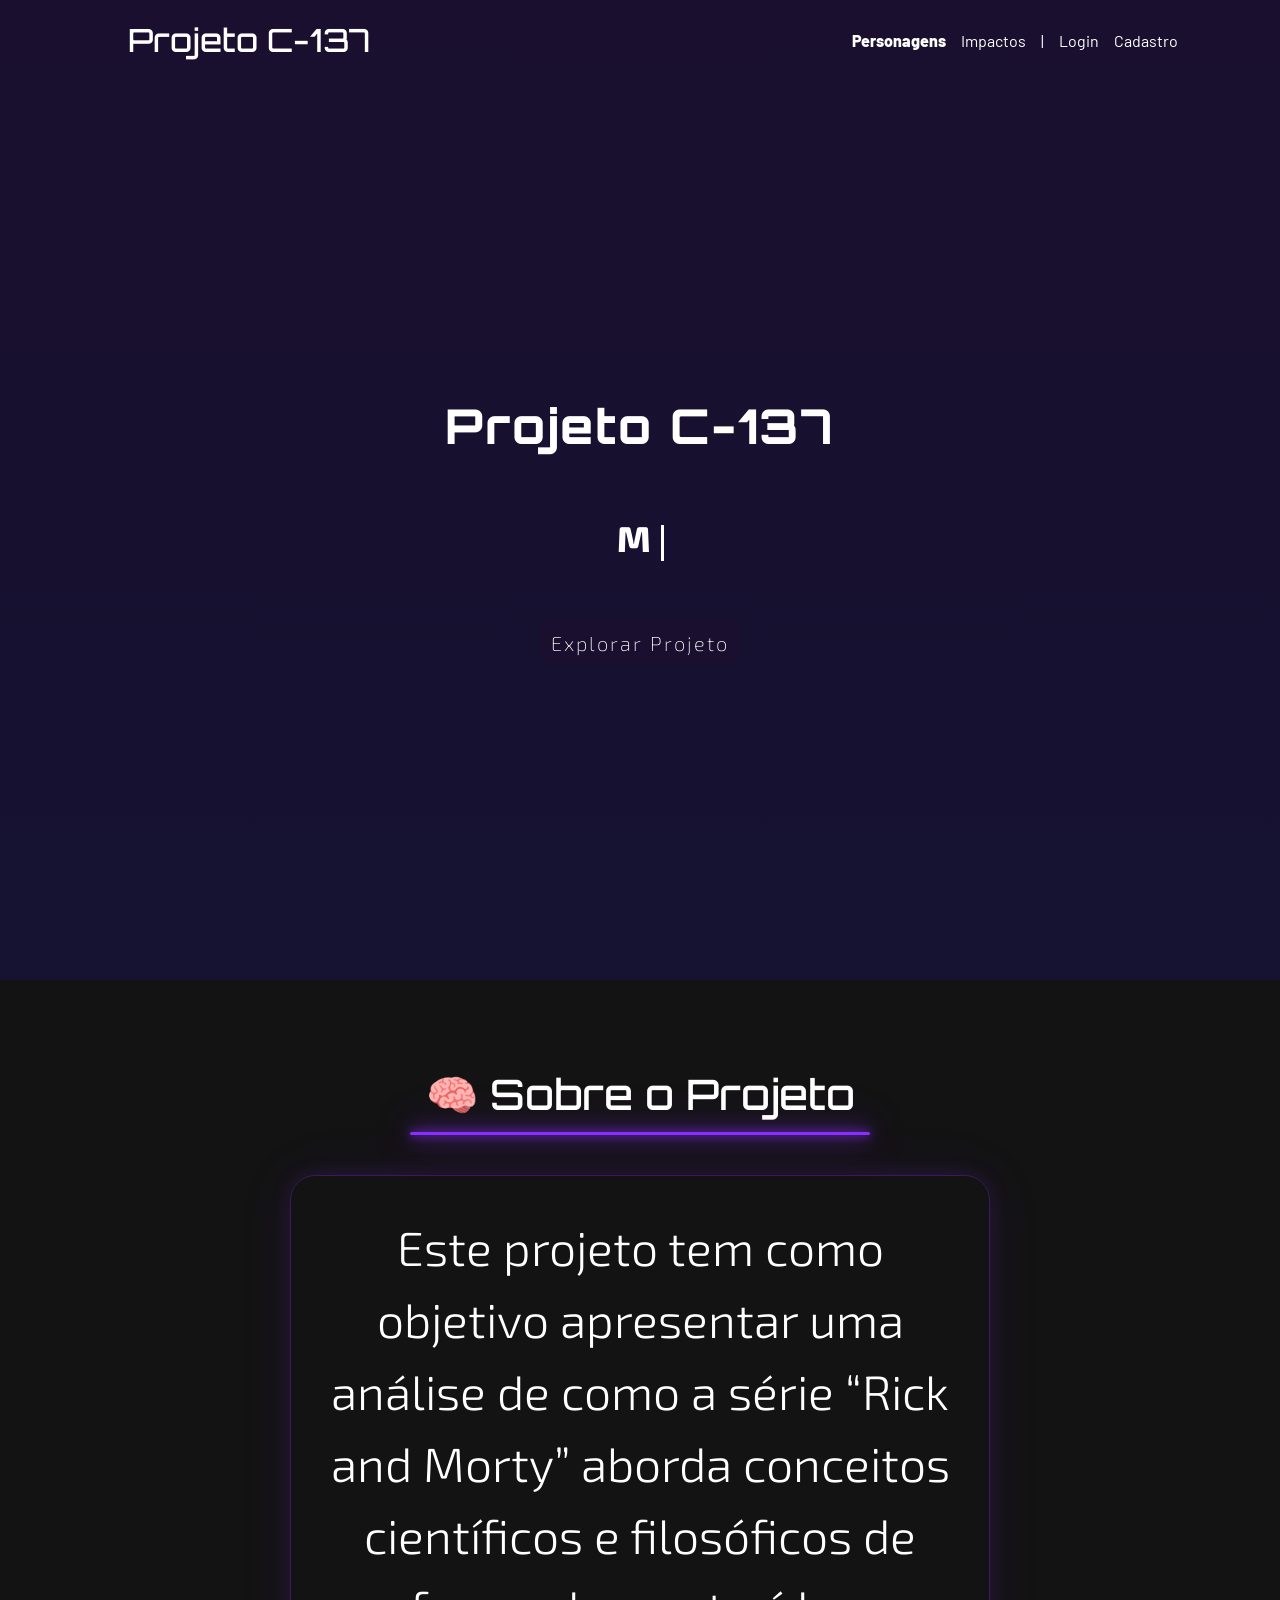
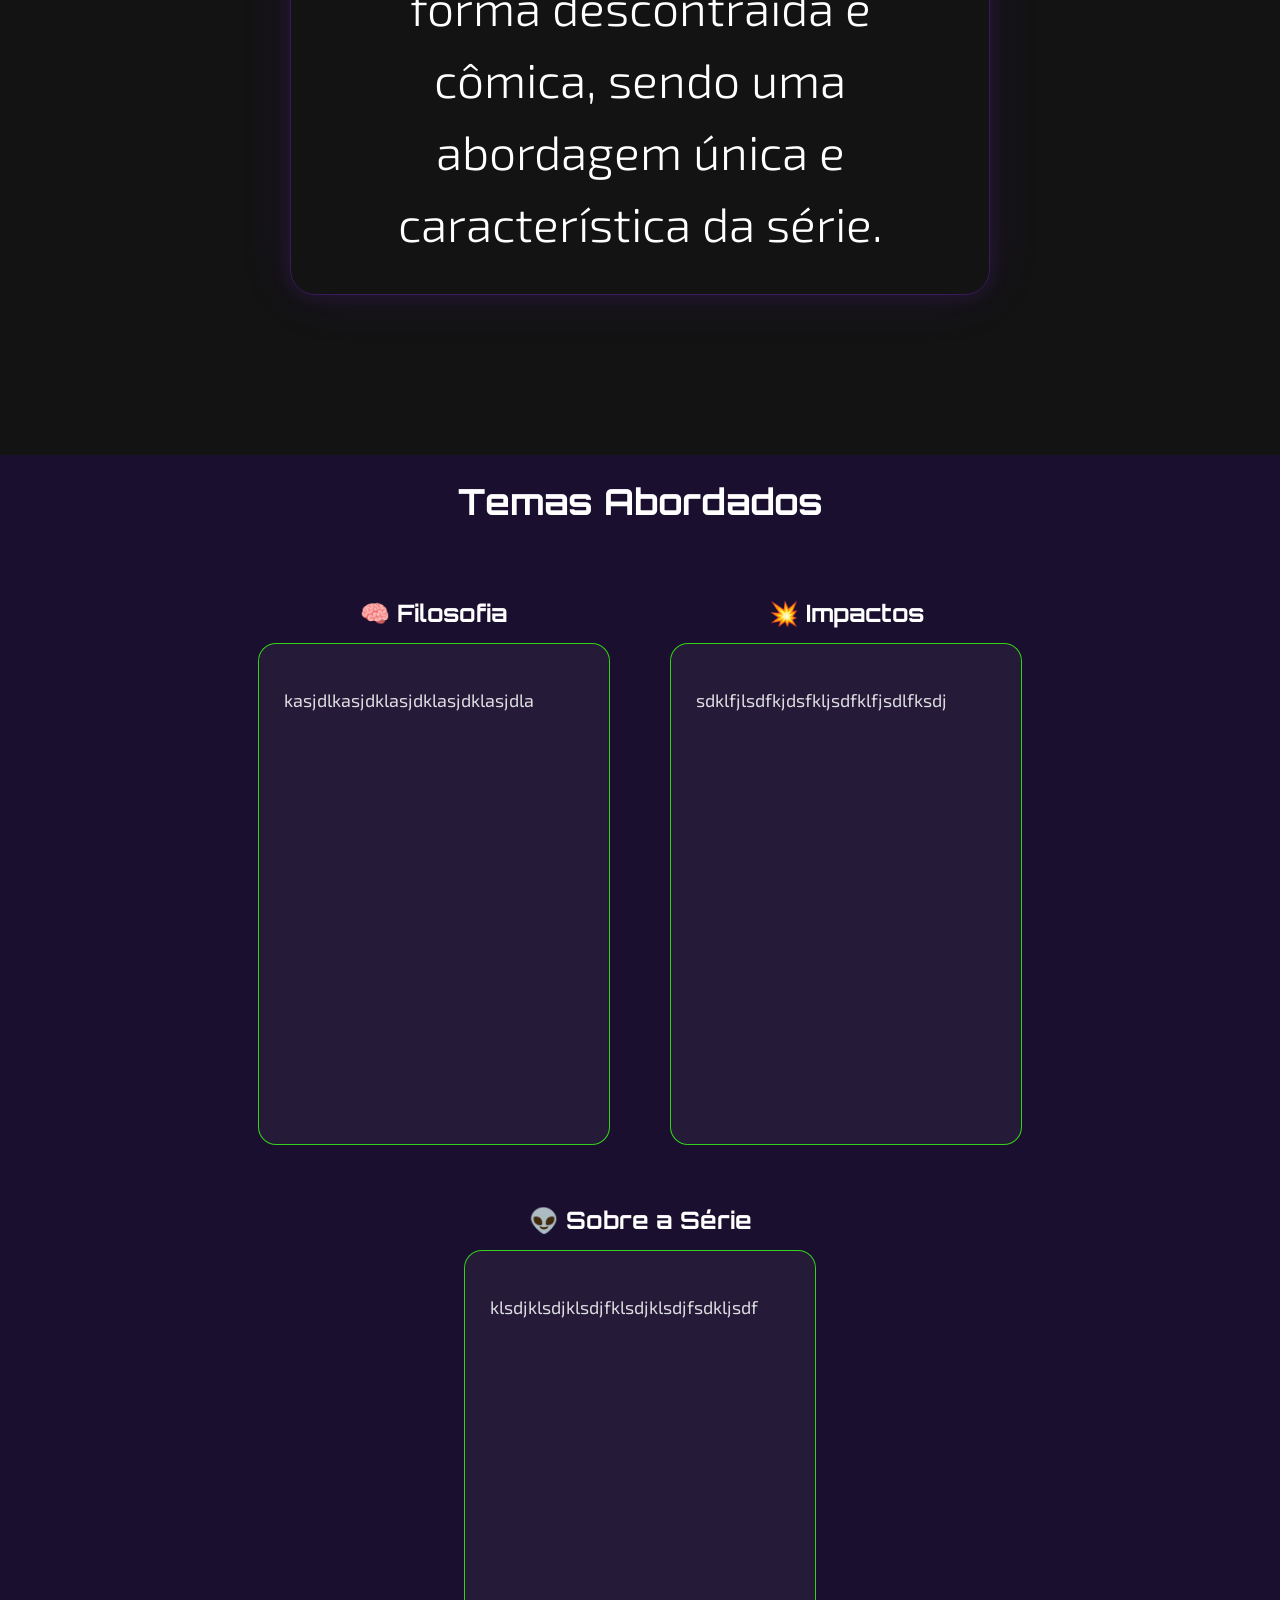
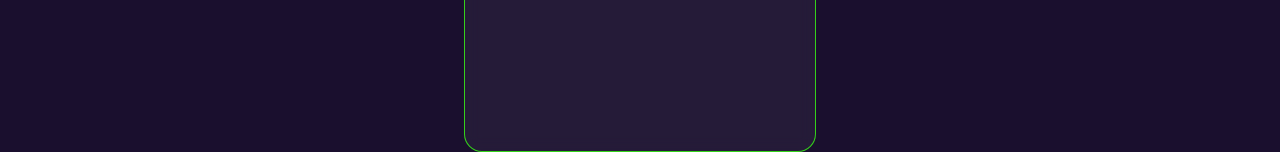
<file: public/index.html>
<!DOCTYPE html>
<html lang="en">

<head>
    <meta charset="UTF-8">
    <meta http-equiv="X-UA-Compatible" content="IE=edge">
    <meta name="viewport" content="width=device-width, initial-scale=1.0">

    <title>Projeto C-137</title>

    <script src="./js/sessao.js"></script>

    <link rel="stylesheet" href="./css/estilo.css">
    <link rel="icon" href="./assets/icon/Icon1.jpeg">
    <link rel="preconnect" href="https://fonts.gstatic.com">
</head>

<body>
    <div class="header">
      <div class="container">
        <h1 class="titulo">Projeto C-137</h1>
        <ul class="navbar">
          <li class="agora">
            <a href="#">Personagens</a>
          </li>
          <li>
            <a href="simulador.html">Impactos</a>
          </li>
          <li>|</li>
          <li>
            <a href="login.html">Login</a>
          </li>
          <li>
            <a href="cadastro.html">Cadastro</a>
          </li>
         
        </ul>
      </div>
    </div>
  
    <div class="banner">

      <video autoplay muted loop class="video-bg">
        <source src="./assets/icon/videoGalaxia.mp4" type="video/mp4">
      </video>

      <div class="container">

        <h1>
          <span id="texto-titulo"></span>
          <span class="cursor" id="cursor-titulo"></span>
        </h1>
        <p>
          <span id="texto-digitado"></span>
          <span class="cursor"></span>
        </p>

        <nav>
          <button class="btn-explorar"><a href="#sobre"> Explorar Projeto </a></button>
        </nav>
      </div>
    </div>
    <div class="social" id="sobre">
      <div class="container">
        <div class="box reveal-scroll">
          <h1>🧠 Sobre o Projeto </h1>
          <div class="card-sobre">
          <p>Este projeto tem como objetivo apresentar uma análise de como
            a série “Rick and Morty”  aborda conceitos científicos e filosóficos 
            de forma descontraída e cômica, sendo uma abordagem única e 
            característica da série.</p>
            </div>
          </div>
      </div>
    </div>
  
    <div class="footer">
      <div class="container">
        
        <h1>Temas Abordados</h1>

      <div class="cards-footer">  
        <div class="tema-card">
          <h3> 🧠 Filosofia </h3>
          <div class="card-explicativo">
            <p>kasjdlkasjdklasjdklasjdklasjdla</p>
          </div>
        </div>
        
        <div class="tema-card">
          <h3> 💥 Impactos </h3>
          <div class="card-explicativo">
            <p>sdklfjlsdfkjdsfkljsdfklfjsdlfksdj</p>
          </div>
        </div>

        <div class="tema-card">
          <h3> 👽 Sobre a Série </h3>
        <div class="card-explicativo">
            <p>klsdjklsdjklsdjfklsdjklsdjfsdkljsdf</p>
        </div>
        </div>
      </div>
      </div>
    </div>

  <script>

  const titulo = 'Projeto C-137';
  const frases = [
    'Muito além de uma animação.',
  ];

  let fraseAtual = 0;
  let charAtual = 0;
  let apagando = false;

  const elTitulo = document.getElementById('texto-titulo');
  const elFrase = document.getElementById('texto-digitado');

  function digitarFrase() {
    const frase = frases[fraseAtual];

    if (!apagando) {
      elFrase.textContent = frase.substring(0, charAtual + 1);
      charAtual++;
      if (charAtual === frase.length) {
        apagando = true;
        setTimeout(digitarFrase, 1800);
        return;
      }
    } else {
      elFrase.textContent = frase.substring(0, charAtual - 1);
      charAtual--;
      if (charAtual === 0) {
        apagando = false;
        fraseAtual = (fraseAtual + 1) % frases.length;
      }
    }

    setTimeout(digitarFrase, apagando ? 50 : 80);
  }

  function digitarTitulo() {
    if (charAtual < titulo.length) {
      elTitulo.textContent += titulo[charAtual];
      charAtual++;
      setTimeout(digitarTitulo, 100);
    } else {
      document.getElementById('cursor-titulo').style.display = 'none';
      charAtual = 0;
      setTimeout(digitarFrase, 400); /* pausa antes de começar a frase */
    }
  }

  digitarTitulo();

</script>
 
  </body>

</html>
</file>
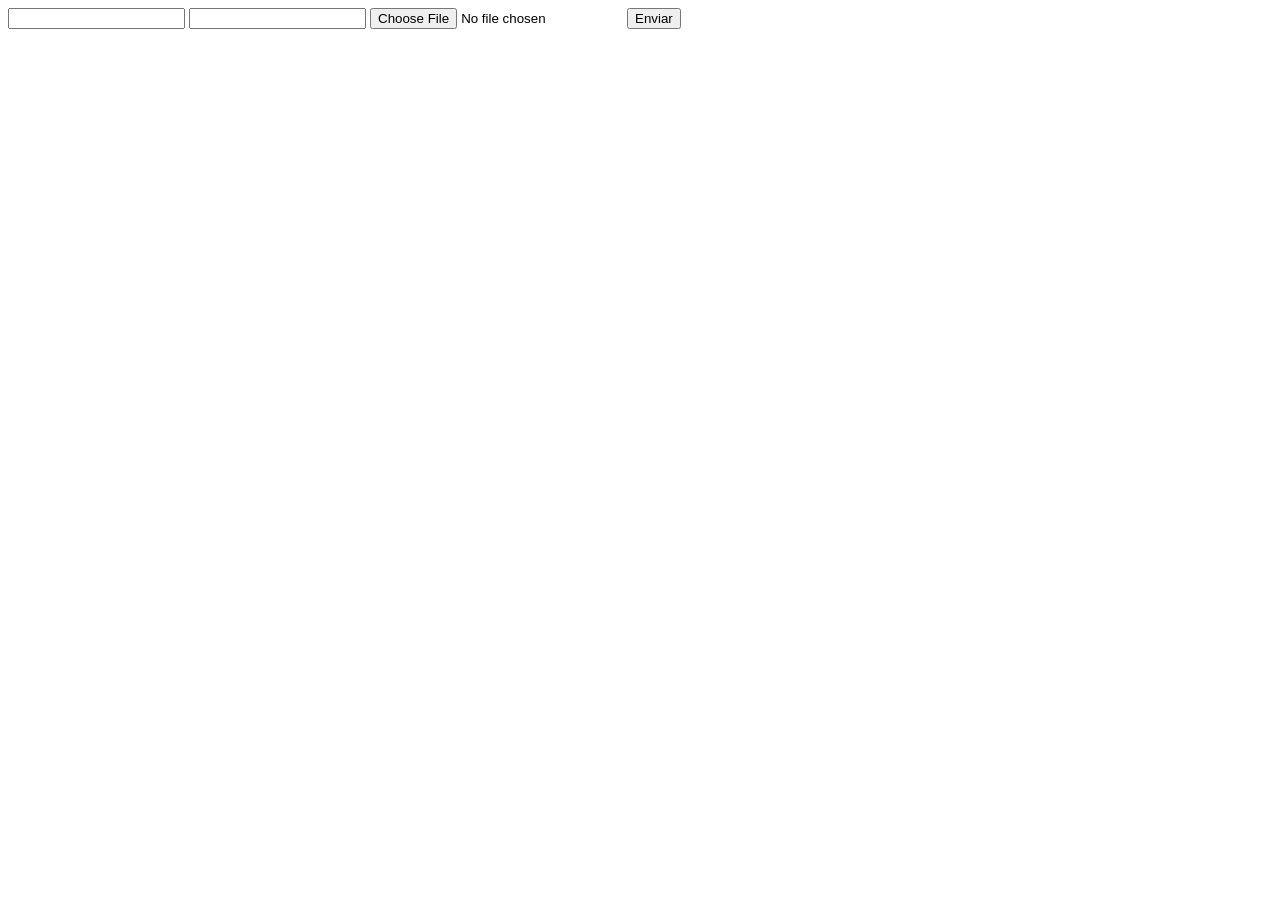
<file: DOCUMENTOS_DE_APOIO/exemplo_de_upload_de_arquivo/public/index.html>
<!DOCTYPE html>
<html lang="en">

<head>
  <meta charset="UTF-8">
  <meta http-equiv="X-UA-Compatible" content="IE=edge">
  <meta name="viewport" content="width=device-width, initial-scale=1.0">
  <title>Upload</title>
</head>

<body>

  <div>
    <input name="nome" id="nome" type="text" />
    <input name="email" id="email" type="url" />
    <input name="foto" id="foto" type="file" />
    <button onclick="enviar()">Enviar</button>
  </div>

  <div id="container"></div>
</body>

</html>

<script>
  function enviar() {
    const formData = new FormData();
    formData.append('foto', foto.files[0])
    formData.append('nome', nome.value)
    formData.append('email', email.value)

    fetch("/usuarios/cadastro", {
      method: "POST",
      body: formData
    })
      .then(res => {
        window.location = "./perfil.html"
      })
      .catch(err => {
        console.log(err);
      })
  }
</script>
</file>
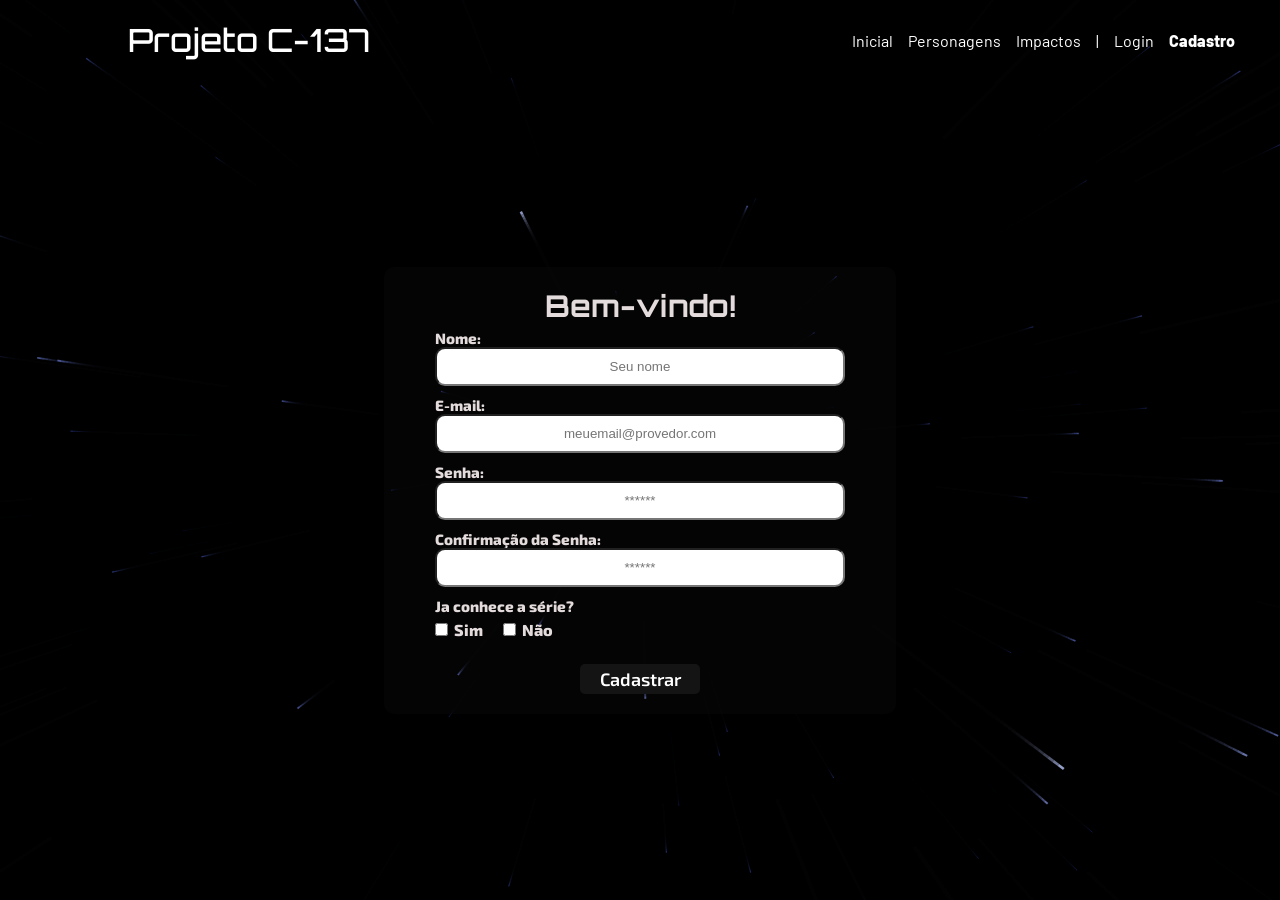
<file: public/cadastro.html>
<!DOCTYPE html>
<html lang="pt-br">

<head>
  <meta charset="UTF-8" />
  <meta http-equiv="X-UA-Compatible" content="IE=edge" />
  <meta name="viewport" content="width=device-width, initial-scale=1.0" />

  <title>Projeto C-137 | Cadastro</title>

  <script src="./js/sessao.js"></script>

  <link rel="stylesheet" href="./css/estilo.css" />
  <link rel="icon" href="./assets/icon/Icon1.jpeg" />
  <link rel="preconnect" href="https://fonts.gstatic.com" />
</head>

<body>
  <canvas id="space-bg"></canvas>
  <!--header inicio-->
  <div class="header">
    <div class="container">
      <h1 class="titulo">Projeto C-137</h1>
      <ul class="navbar">
        <li>
          <a href="index.html">Inicial</a>
        </li>
        <li>
          <a href="simulador.html">Personagens</a>
        </li>
        <li>
          <a href="simulador.html">Impactos</a>
        </li>
        <li>|</li>
        <li>
          <a href="login.html">Login</a>
        </li>
        <li class="agora">
          <a href="#">Cadastro</a>
        </li>
      </ul>
    </div>
  </div>
  <!--header fim-->

  <div class="login">
    <div class="alerta_erro">
      <div class="card_erro" id="cardErro">
        <span id="mensagem_erro"></span>
      </div>
    </div>
    <div class="container">
      <div class="card card-cadastro">
        <h2>Bem-vindo!</h2>
        <div class="formulario">
          <!--
                         Para inserir mais um campo, copie uma das inputs abaixo.
                         Assim que inserir vá para o script abaixo.
                     -->
       
          <div class="campo">
            <span>Nome:</span>
            <input id="nome_input" type="text" placeholder="Seu nome" />
          </div>
          <div class="campo">
            <span>E-mail:</span>
            <input id="email_input" type="text" placeholder="meuemail@provedor.com" />
          </div>
          <div class="campo">
            <span>Senha:</span>
            <input id="senha_input" type="password" placeholder="******" />
          </div>
          <div class="campo">
            <span>Confirmação da Senha:</span>
            <input id="confirmacao_senha_input" type="password" placeholder="******" />
          </div>
          <div class="campo">
            <span>Ja conhece a série?</span>
            <div class="campo-checkbox">
              <label >
                <input type="checkbox" id="checkboxSim"> Sim
              </label>  

              <label>
                <input type="checkbox" id="checkboxNao"> Não
                </label>
            </div>
          </div>
          <button class="botao" onclick="cadastrar()">Cadastrar</button>
        </div>
        <div id="div_aguardar" class="loading-div">
          <img src="./assets/circle-loading.gif" id="loading-gif" />
        </div>

        <div id="div_erros_login"></div>
      </div>
    </div>
  </div>


</body>

</html>
<script>
  const canvas = document.getElementById('space-bg');
const pincel = canvas.getContext('2d');

const QUANTIDADE_ESTRELAS = 800;
const listaEstrelas = [];

function ajustarTamanho() {
  canvas.width  = window.innerWidth;
  canvas.height = window.innerHeight;
}
window.addEventListener('resize', ajustarTamanho);
ajustarTamanho();

function criarEstrela() {
  return {
    x:          (Math.random() - 0.5) * canvas.width  * 2,
    y:          (Math.random() - 0.5) * canvas.height * 2,
    profundidade:         Math.random() * canvas.width,
    profundidadeAnterior: 0
  };
}

for (let i = 0; i < QUANTIDADE_ESTRELAS; i++) {
  const estrela = criarEstrela();
  estrela.profundidadeAnterior = estrela.profundidade;
  listaEstrelas.push(estrela);
}

function animar() {
  pincel.fillStyle = 'rgba(0, 0, 0, 0.25)';
  pincel.fillRect(0, 0, canvas.width, canvas.height);

  const centroX = canvas.width  / 2;
  const centroY = canvas.height / 2;

  for (let i = 0; i < QUANTIDADE_ESTRELAS; i++) {
    const estrela = listaEstrelas[i];

    estrela.profundidadeAnterior = estrela.profundidade;
    estrela.profundidade -= 4;

    if (estrela.profundidade <= 0) {
      Object.assign(estrela, criarEstrela());
      estrela.profundidadeAnterior = estrela.profundidade;
      continue;
    }

    const telaPosAtualX = (estrela.x / estrela.profundidade)         * canvas.width  + centroX;
    const telaPosAtualY = (estrela.y / estrela.profundidade)         * canvas.height + centroY;
    const telaPosAnteriorX = (estrela.x / estrela.profundidadeAnterior) * canvas.width  + centroX;
    const telaPosAnteriorY = (estrela.y / estrela.profundidadeAnterior) * canvas.height + centroY;

    const proximidade = 1 - estrela.profundidade / canvas.width;

    pincel.beginPath();
    pincel.moveTo(telaPosAnteriorX, telaPosAnteriorY);
    pincel.lineTo(telaPosAtualX,    telaPosAtualY);
    pincel.strokeStyle = `rgba(${Math.floor(proximidade * 255)}, ${Math.floor(proximidade * 217 + 40)}, 255, ${proximidade * 0.9 + 0.1})`;
    pincel.lineWidth   = Math.max(0.4, proximidade * 3.5);
    pincel.stroke();
  }

  requestAnimationFrame(animar);
}

animar();
</script>

<script>

  function cadastrar() {
    // aguardar();

    //Recupere o valor da nova input pelo nome do id
    // Agora vá para o método fetch logo abaixo
    var nomeVar = nome_input.value;
    var emailVar = email_input.value;
    var senhaVar = senha_input.value;
    var confirmacaoSenhaVar = confirmacao_senha_input.value;
    var checkSim = document.getElementById('checkboxSim').checked;
    var checkNao = document.getElementById('checkboxNao').checked;
   

  
    // Verificando se há algum campo em branco
    if (
      nomeVar == "" ||
      emailVar == "" ||
      senhaVar == "" ||
      confirmacaoSenhaVar == "" ||
      (!checkSim && !checkNao)
    ) {
      cardErro.style.display = "block";
      mensagem_erro.innerHTML =
        "(Mensagem de erro para todos os campos em branco)";

      finalizarAguardar();
      return false;
    } else {
      setInterval(sumirMensagem, 5000);
    }


    // Enviando o valor da nova input
    fetch("/usuarios/cadastrar", {
      method: "POST",
      headers: {
        "Content-Type": "application/json",
      },
      body: JSON.stringify({
        // crie um atributo que recebe o valor recuperado aqui
        // Agora vá para o arquivo routes/usuario.js
        nomeServer: nomeVar,
        emailServer: emailVar,
        senhaServer: senhaVar,
        conheceSerieServer: checkSim
      }),
    })
      .then(function (resposta) {
        console.log("resposta: ", resposta);

        if (resposta.ok) {
          cardErro.style.display = "block";

          mensagem_erro.innerHTML =
            "Cadastro realizado com sucesso! Redirecionando para tela de Login...";

          setTimeout(() => {
            window.location = "login.html";
          }, "2000");

          limparFormulario();
          finalizarAguardar();
        } else {
          throw "Houve um erro ao tentar realizar o cadastro!";
        }
      })
      .catch(function (resposta) {
        console.log(`#ERRO: ${resposta}`);
        finalizarAguardar();
      });

    return false;
  }

  function sumirMensagem() {
    cardErro.style.display = "none";
  }
</script>

<script>
  var checkSim = document.getElementById('checkboxSim');
  var checkNao = document.getElementById('checkboxNao');

    checkSim.addEventListener('change', function(){
      if(this.checked){
        checkNao.checked = false;
      }
    });

    checkNao.addEventListener('change', function(){
      if(this.checked){
        checkSim.checked = false;
      }
    });
</script>
</file>
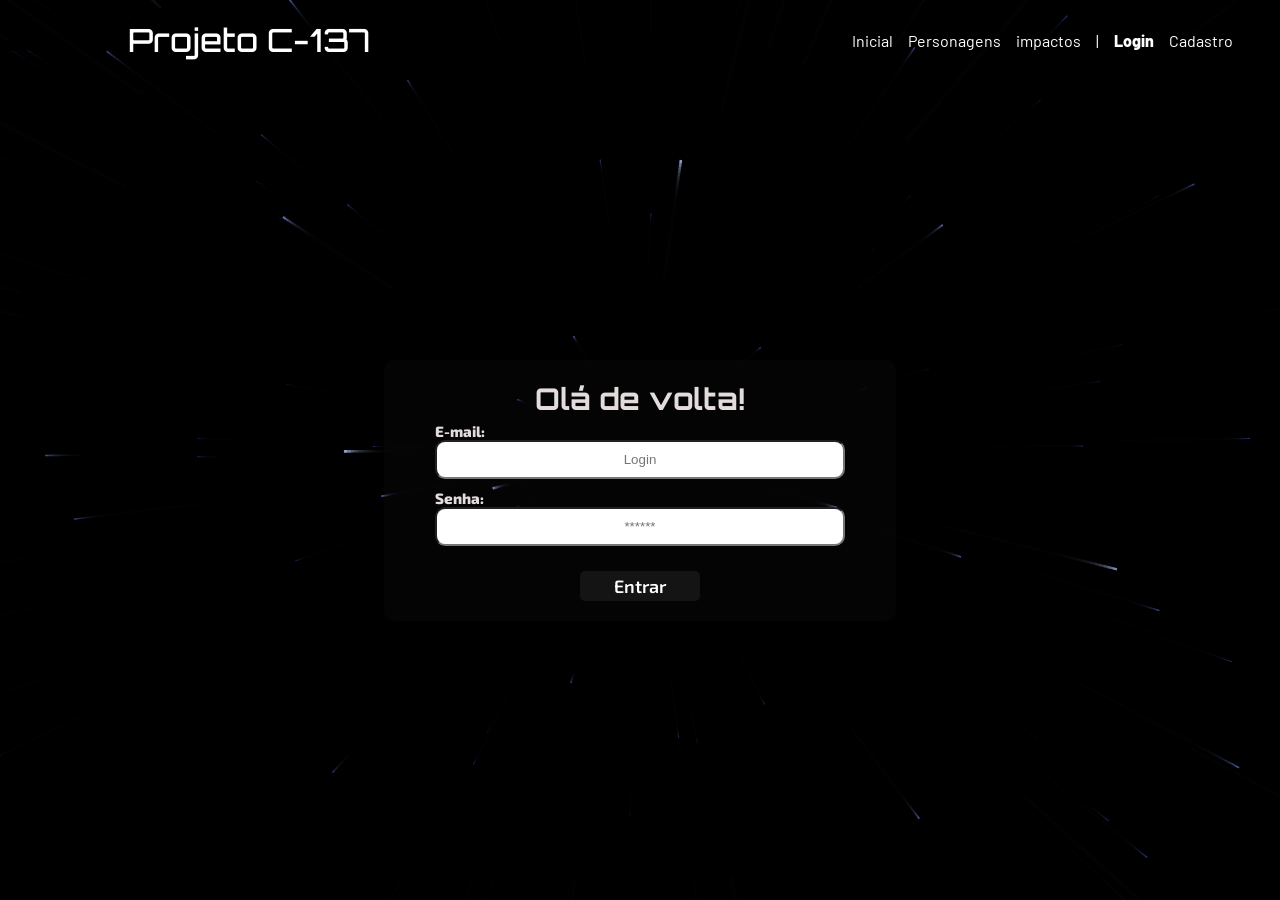
<file: public/login.html>
<!DOCTYPE html>
<html lang="pt-br">

<head>
    <meta charset="UTF-8">
    <meta http-equiv="X-UA-Compatible" content="IE=edge">
    <meta name="viewport" content="width=device-width, initial-scale=1.0">

    <title>Projeto C-137 | Login</title>

    <script src="./js/sessao.js"></script>

    <link rel="stylesheet" href="./css/estilo.css">
    <link rel="icon" href="./assets/icon/Icon1.jpeg">
    <link rel="preconnect" href="https://fonts.gstatic.com">
</head>

<body>
<canvas id="space-bg"></canvas>
    <!--Header-->

    <div class="header">
        <div class="container">
            <h1 class="titulo">Projeto C-137</h1>
            <ul class="navbar">
                <li>
                    <a href="index.html">Inicial</a>
                </li>
                <li>
                    <a href="simulador.html">Personagens</a>
                </li>
                <li>
                    <a href="simulador.html">impactos</a>
                </li>
                <li>|</li>
                <li class="agora">
                    <a href="#">Login</a>
                </li>
                <li>
                    <a href="cadastro.html">Cadastro</a>
                </li>
            </ul>
        </div>
    </div>


    <div class="login">
        <div class="alerta_erro">
            <div class="card_erro" id="cardErro">
                <span id="mensagem_erro"></span>
            </div>
        </div>
        <div class="container">
            <div class="card card-login">
                <h2>Olá de volta!</h2>
                <div class="formulario">
                    <div class="campo">
                        <span>E-mail:</span>
                        <input id="email_input" type="text" placeholder="Login">
                    </div>
                    <div class="campo">
                        <span>Senha:</span>
                        <input id="senha_input" type="password" placeholder="******">
                    </div>
                    <button class="botao" onclick="entrar()">Entrar</button>
                </div>

                <div id="div_aguardar" class="loading-div">
                    <img src="./assets/circle-loading.gif" id="loading-gif">
                </div>

                <div id="div_erros_login"></div>
            </div>
        </div>
    </div>



</body>

</html>
<script>
 const canvas = document.getElementById('space-bg');
const pincel = canvas.getContext('2d');

const QUANTIDADE_ESTRELAS = 800;
const listaEstrelas = [];

function ajustarTamanho() {
  canvas.width  = window.innerWidth;
  canvas.height = window.innerHeight;
}
window.addEventListener('resize', ajustarTamanho);
ajustarTamanho();

function criarEstrela() {
  return {
    x:          (Math.random() - 0.5) * canvas.width  * 2,
    y:          (Math.random() - 0.5) * canvas.height * 2,
    profundidade:         Math.random() * canvas.width,
    profundidadeAnterior: 0
  };
}

for (let i = 0; i < QUANTIDADE_ESTRELAS; i++) {
  const estrela = criarEstrela();
  estrela.profundidadeAnterior = estrela.profundidade;
  listaEstrelas.push(estrela);
}

function animar() {
  pincel.fillStyle = 'rgba(0, 0, 0, 0.25)';
  pincel.fillRect(0, 0, canvas.width, canvas.height);

  const centroX = canvas.width  / 2;
  const centroY = canvas.height / 2;

  for (let i = 0; i < QUANTIDADE_ESTRELAS; i++) {
    const estrela = listaEstrelas[i];

    estrela.profundidadeAnterior = estrela.profundidade;
    estrela.profundidade -= 4;

    if (estrela.profundidade <= 0) {
      Object.assign(estrela, criarEstrela());
      estrela.profundidadeAnterior = estrela.profundidade;
      continue;
    }

    const telaPosAtualX = (estrela.x / estrela.profundidade)         * canvas.width  + centroX;
    const telaPosAtualY = (estrela.y / estrela.profundidade)         * canvas.height + centroY;
    const telaPosAnteriorX = (estrela.x / estrela.profundidadeAnterior) * canvas.width  + centroX;
    const telaPosAnteriorY = (estrela.y / estrela.profundidadeAnterior) * canvas.height + centroY;

    const proximidade = 1 - estrela.profundidade / canvas.width;

    pincel.beginPath();
    pincel.moveTo(telaPosAnteriorX, telaPosAnteriorY);
    pincel.lineTo(telaPosAtualX,    telaPosAtualY);
    pincel.strokeStyle = `rgba(${Math.floor(proximidade * 255)}, ${Math.floor(proximidade * 217 + 40)}, 255, ${proximidade * 0.9 + 0.1})`;
    pincel.lineWidth   = Math.max(0.4, proximidade * 3.5);
    pincel.stroke();
  }

  requestAnimationFrame(animar);
}

animar();
</script>
<script>


    function entrar() {
        aguardar();

        var emailVar = email_input.value;
        var senhaVar = senha_input.value;

        if (emailVar == "" || senhaVar == "") {
            cardErro.style.display = "block"
            mensagem_erro.innerHTML = "(Mensagem de erro para todos os campos em branco)";
            finalizarAguardar();
            return false;
        }
        else {
            setInterval(sumirMensagem, 5000)
        }

        console.log("FORM LOGIN: ", emailVar);
        console.log("FORM SENHA: ", senhaVar);

        fetch("/usuarios/autenticar", {
            method: "POST",
            headers: {
                "Content-Type": "application/json"
            },
            body: JSON.stringify({
                emailServer: emailVar,
                senhaServer: senhaVar
            })
        }).then(function (resposta) {
            console.log("ESTOU NO THEN DO entrar()!")

            if (resposta.ok) {
                console.log(resposta);

                resposta.json().then(json => {
                    console.log(json);
                    console.log(JSON.stringify(json));
                    sessionStorage.EMAIL_USUARIO = json.email;
                    sessionStorage.NOME_USUARIO = json.nome;
                    sessionStorage.ID_USUARIO = json.id;
                    sessionStorage.AQUARIOS = JSON.stringify(json.aquarios)

                    setTimeout(function () {
                        window.location = "./dashboard/cards.html";
                    }, 1000); // apenas para exibir o loading

                });

            } else {

                console.log("Houve um erro ao tentar realizar o login!");

                resposta.text().then(texto => {
                    console.error(texto);
                    finalizarAguardar(texto);
                });
            }

        }).catch(function (erro) {
            console.log(erro);
        })

        return false;
    }

    function sumirMensagem() {
        cardErro.style.display = "none"
    }

</script>
</file>
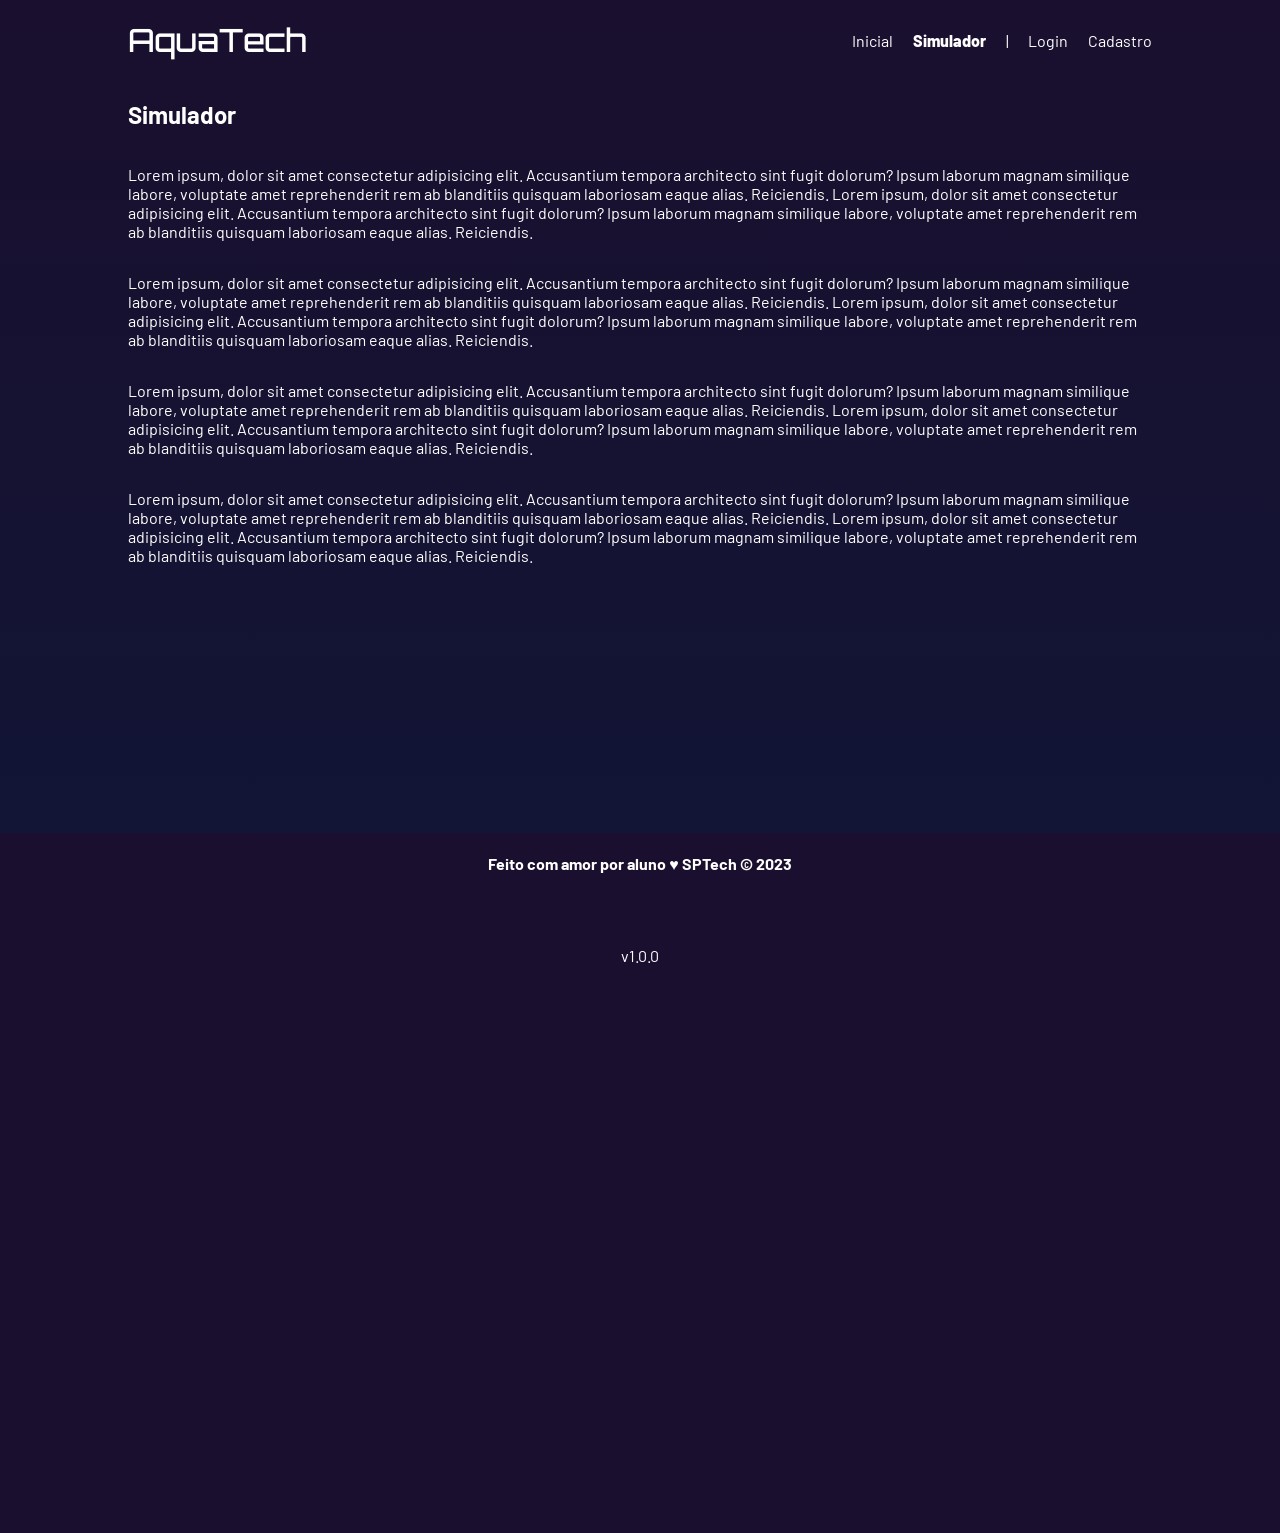
<file: public/simulador.html>
<!DOCTYPE html>
<html lang="pt-br">

<head>
    <meta charset="UTF-8">
    <meta http-equiv="X-UA-Compatible" content="IE=edge">
    <meta name="viewport" content="width=device-width, initial-scale=1.0">

    <title>AquaTech | Simulador</title>

    <script src="./js/sessao.js"></script>

    <link rel="stylesheet" href="./css/estilo.css">
    <link rel="icon" href="./assets/icon/favicon2.ico">
    <link rel="preconnect" href="https://fonts.gstatic.com">
</head>

<body>

    <!--header inicio-->
    <div class="header">
        <div class="container">
            <h1 class="titulo">AquaTech</h1>
            <ul class="navbar">
                <li>
                    <a href="./index.html">Inicial</a>
                </li>
                <li class="agora">Simulador</li>
                <li>|</li>
                <li>
                    <a href="./login.html">Login</a>
                </li>
                <li>
                    <a href="./login.html">Cadastro</a>
                </li>
            </ul>
        </div>
    </div>


    <!-- simulador inicio -->
    <div class="simulador">
        <div class="container">
            <h2>Simulador</h2>
            <p>Lorem ipsum, dolor sit amet consectetur adipisicing elit. Accusantium tempora architecto sint fugit
                dolorum? Ipsum laborum magnam similique labore, voluptate amet reprehenderit rem ab blanditiis quisquam
                laboriosam eaque alias. Reiciendis. Lorem ipsum, dolor sit amet consectetur adipisicing elit.
                Accusantium tempora architecto sint fugit dolorum? Ipsum laborum magnam similique labore, voluptate amet
                reprehenderit rem ab blanditiis quisquam laboriosam eaque alias. Reiciendis.</p>
            <p>Lorem ipsum, dolor sit amet consectetur adipisicing elit. Accusantium tempora architecto sint fugit
                dolorum? Ipsum laborum magnam similique labore, voluptate amet reprehenderit rem ab blanditiis quisquam
                laboriosam eaque alias. Reiciendis. Lorem ipsum, dolor sit amet consectetur adipisicing elit.
                Accusantium tempora architecto sint fugit dolorum? Ipsum laborum magnam similique labore, voluptate amet
                reprehenderit rem ab blanditiis quisquam laboriosam eaque alias. Reiciendis.</p>
            <p>Lorem ipsum, dolor sit amet consectetur adipisicing elit. Accusantium tempora architecto sint fugit
                dolorum? Ipsum laborum magnam similique labore, voluptate amet reprehenderit rem ab blanditiis quisquam
                laboriosam eaque alias. Reiciendis. Lorem ipsum, dolor sit amet consectetur adipisicing elit.
                Accusantium tempora architecto sint fugit dolorum? Ipsum laborum magnam similique labore, voluptate amet
                reprehenderit rem ab blanditiis quisquam laboriosam eaque alias. Reiciendis.</p>
            <p>Lorem ipsum, dolor sit amet consectetur adipisicing elit. Accusantium tempora architecto sint fugit
                dolorum? Ipsum laborum magnam similique labore, voluptate amet reprehenderit rem ab blanditiis quisquam
                laboriosam eaque alias. Reiciendis. Lorem ipsum, dolor sit amet consectetur adipisicing elit.
                Accusantium tempora architecto sint fugit dolorum? Ipsum laborum magnam similique labore, voluptate amet
                reprehenderit rem ab blanditiis quisquam laboriosam eaque alias. Reiciendis.</p>

        </div>
    </div>
    <!-- simulador fim -->

    <!--footer inicio-->
    <div class="footer">
        <div class="container">
            <h4>Feito com amor por aluno &hearts; SPTech &copy; 2023</h4>
            <span class="version">v1.0.0</span>
        </div>
    </div>
    <!--footer fim-->


</body>

</html>
</file>
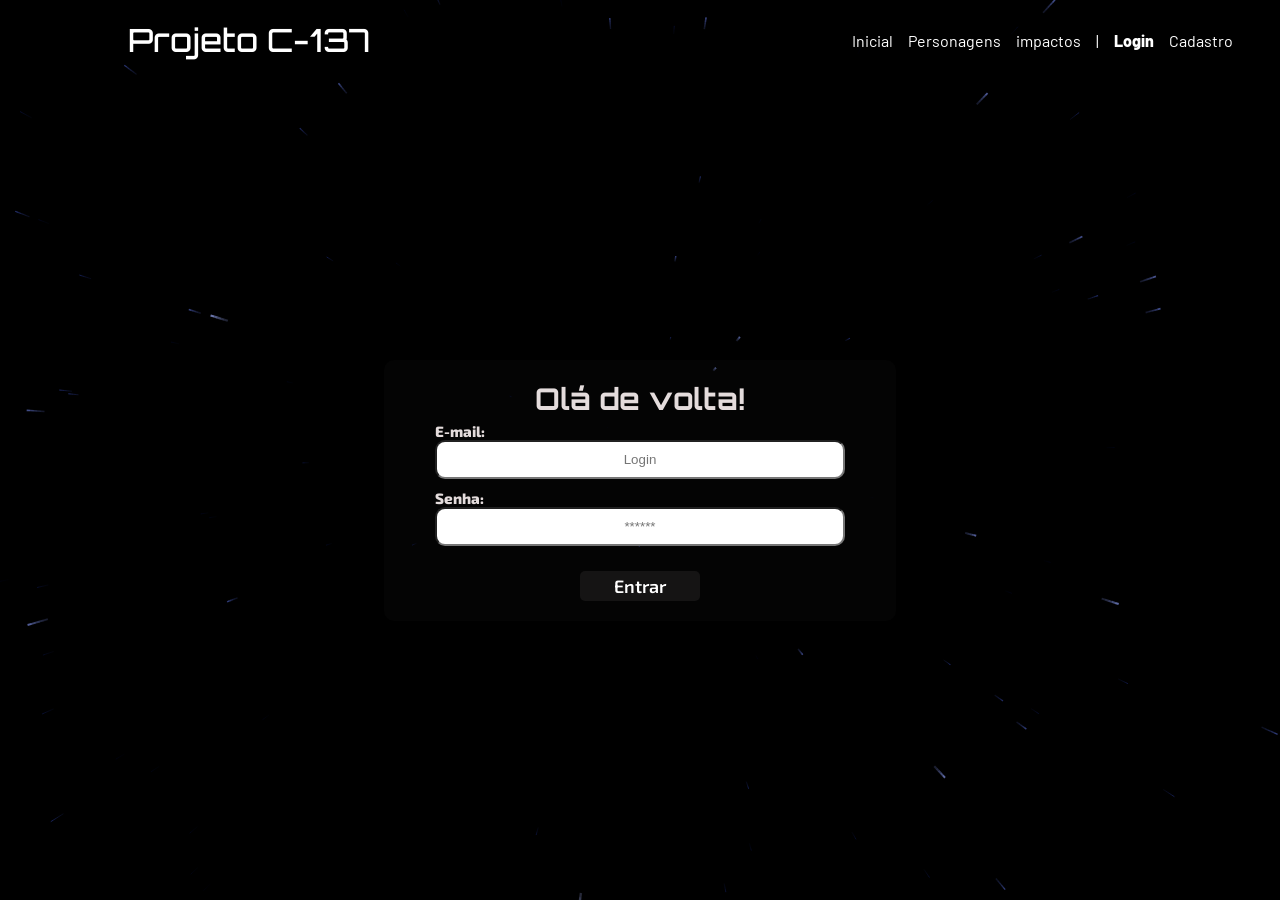
<file: public/dashboard/cards.html>
<!DOCTYPE html>
<html lang="pt-br">

<head>
    <link rel="shortcut icon" href="../assets/icon/favicon2.ico" type="image/x-icon">
    <meta charset="UTF-8">
    <meta http-equiv="X-UA-Compatible" content="IE=edge">
    <meta name="viewport" content="width=device-width, initial-scale=1.0">
    <title>AquaTech | Tempo Real</title>


    <link rel="stylesheet" href="./../css/dashboards.css">
    <link rel="stylesheet" href="./../css/estilo.css" />

    <script src="../js/sessao.js"></script>
    <script src="../js/alerta.js"></script>
    <link rel="preconnect" href="https://fonts.gstatic.com">
    <link
        href="https://fonts.googleapis.com/css2?family=Exo+2:ital,wght@0,100;0,200;0,300;0,400;0,500;0,600;0,700;0,800;0,900;1,100;1,200;1,300;1,400;1,500;1,600;1,700;1,800;1,900&display=swap"
        rel="stylesheet">
</head>

<body onload="validarSessao(), exibirAquarios(),  atualizacaoPeriodica()">

    <div class="janela">

        <div class="header-left dash-header">

            <h1>AquaTech</h1>

            <div class="hello">
                <h3>Olá, <span id="b_usuario">usuário</span>!</h3>
            </div>

            <div class="btn-nav">
                <h3>Aquários</h3>
            </div>

            <div class="btn-nav-white">
                <a href="./dashboard.html">
                    <h3>Gráficos</h3>
                </a>
            </div>

            <div class="btn-nav-white">
                <a href="./mural.html">
                    <h3>Mural de Avisos</h3>
                </a>
            </div>

            <div class="btn-logout" onclick="limparSessao()">
                <h3>Sair</h3>
            </div>

        </div>

        <div class="dash">
            <div id="alerta">
            </div>
            <div class="area-parametros-alerta">
                <p class="titulo-legenda">
                    Legenda - Parâmetros para Alertas
                </p>
                <div class="parametros-alerta">
                    <div class="item-regua perigo-frio">
                        <p>Perigo</p>
                        <p>&lt;=5°C</p>
                    </div>
                    <div class="item-regua alerta-frio">
                        <p>Alerta</p>
                        <p>&lt;=10°C</p>
                    </div>
                    <div class="item-regua ideal">
                        <p>Ideal</p>
                        <p>20°C</p>
                    </div>
                    <div class="item-regua alerta-quente">
                        <p>Alerta</p>
                        <p>&gt;=22°C</p>
                    </div>
                    <div class="item-regua perigo-quente">
                        <p>Perigo</p>
                        <p>&gt;=23°C</p>
                    </div>
                </div>
            </div>

            <div class="cards" id="cardAquarios">

            </div>

        </div>

    </div>

</body>

<script>

    function exibirAquarios() {
        JSON.parse(sessionStorage.AQUARIOS).forEach(item => {
            document.getElementById("cardAquarios").innerHTML += `
                    <div class="card-aquario">
                        <div class="title-aquario">
                            <h1>${item.descricao}</h1>
                        </div>
                        <div class="desc-aquario">
                        <div class="temperatura">
                            <p id="temp_aquario_${item.id}">-°C</p>
                        </div>
                        <div class="cor-alerta" id="card_${item.id}"></div>
                    </div>
                    </div>
                    `
        });
    }

</script>

</html>
</file>
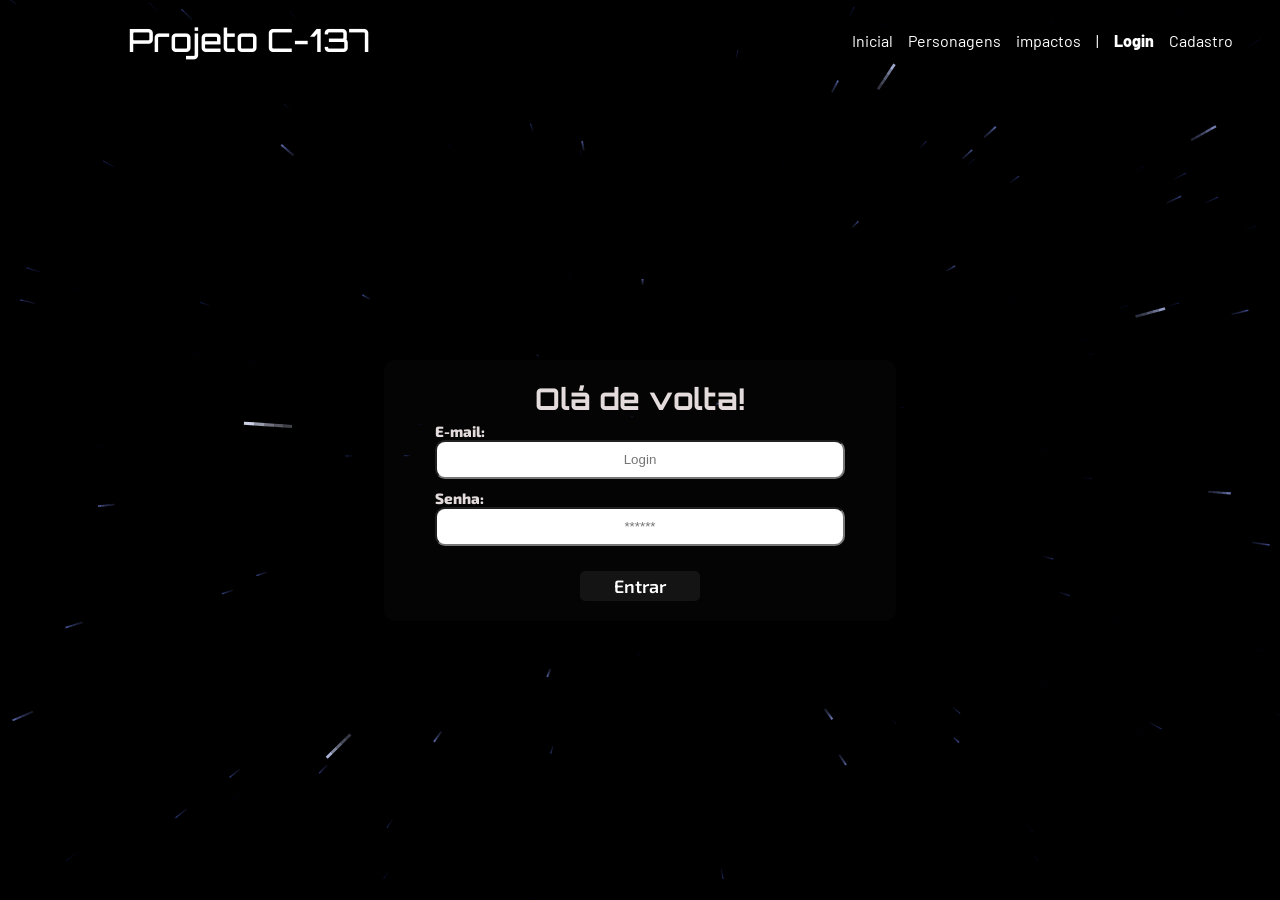
<file: public/dashboard/edicao-aviso.html>
<!DOCTYPE html>
<html lang="pt-br">

<head>
    <link rel="shortcut icon" href="../assets/icon/favicon2.ico" type="image/x-icon">
    <meta charset="UTF-8">
    <meta http-equiv="X-UA-Compatible" content="IE=edge">
    <meta name="viewport" content="width=device-width, initial-scale=1.0">
    <title>AquaTech | Página Inicial</title>

    
    <link rel="stylesheet" href="./../css/dashboards.css">
    <link rel="stylesheet" href="./../css/estilo.css" />
    <script src="../js/sessao.js"></script>

    <link rel="preconnect" href="https://fonts.gstatic.com">
    <link
        href="https://fonts.googleapis.com/css2?family=Exo+2:ital,wght@0,100;0,200;0,300;0,400;0,500;0,600;0,700;0,800;0,900;1,100;1,200;1,300;1,400;1,500;1,600;1,700;1,800;1,900&display=swap"
        rel="stylesheet">
</head>

<body onload="validarSessao(), listarInfosDeUm()" style="background-color: #161618;">
    <!-- <body onload="validarSessao()"> -->

    <div class="janela">


        <div class="header-left">

            <h1>AquaTech</h1>

            <div class="hello">
                <h3>Olá, <span id="b_usuario">usuário</span>!</h3>
            </div>

            <div class="btn-nav-white">
                <a href="cards.html">
                    <h3>Aquários</h3>
                </a>
            </div>

            <div class="btn-nav-white">
                <a href="./dashboard.html">
                    <h3>Gráficos</h3>
                </a>
            </div>

            <div class="btn-nav-white">
                <a href="./mural.html">
                    <h3>Mural de Avisos</h3>
                </a>
            </div>

            <div class="btn-logout" onclick="limparSessao()">
                <h3>Sair</h3>
            </div>

        </div>

        <div class="dash-right">

            <div class="avisos">
                <div class="container">
                    <h1>Editar um aviso</h1>
                    <div class="div-form">
                        <label>
                            ID:
                            <br>
                            <input id="input_id" maxlength="100" type="text" style="color: rgb(196, 196, 196)" disabled>
                        </label>
                        <label>
                            Autor:
                            <br>
                            <input id="input_nome" maxlength="100" type="text" style="color: rgb(196, 196, 196)"
                                disabled>
                        </label>
                        <label>
                            Título:
                            <br>
                            <input id="input_titulo" maxlength="100" type="text" style="color: rgb(196, 196, 196)"
                                disabled>
                        </label>
                        <br>
                        <label>
                            Descrição (máximo de 250 caracteres):
                            <br>
                            <textarea id="textarea_descricao" maxlength="250" rows="5"></textarea>
                        </label>
                        <br>
                        <button onclick="editar()">Editar</button>
                    </div>

                </div>
            </div>
        </div>
    </div>
</body>

</html>

<script>
    function listarInfosDeUm() {
        console.log("Criar função de trazer informações de post escolhido");
    }

    function editar() {
        fetch(`/avisos/editar/${sessionStorage.getItem("ID_POSTAGEM_EDITANDO")}`, {
            method: "PUT",
            headers: {
                "Content-Type": "application/json"
            },
            body: JSON.stringify({
                descricao: textarea_descricao.value
            })
        }).then(function (resposta) {

            if (resposta.ok) {
                window.alert("Post atualizado com sucesso pelo usuario de email: " + sessionStorage.getItem("EMAIL_USUARIO") + "!");
                window.location = "/dashboard/mural.html"
            } else if (resposta.status == 404) {
                window.alert("Deu 404!");
            } else {
                throw ("Houve um erro ao tentar realizar a postagem! Código da resposta: " + resposta.status);
            }
        }).catch(function (resposta) {
            console.log(`#ERRO: ${resposta}`);
        });
    }

</script>
</file>
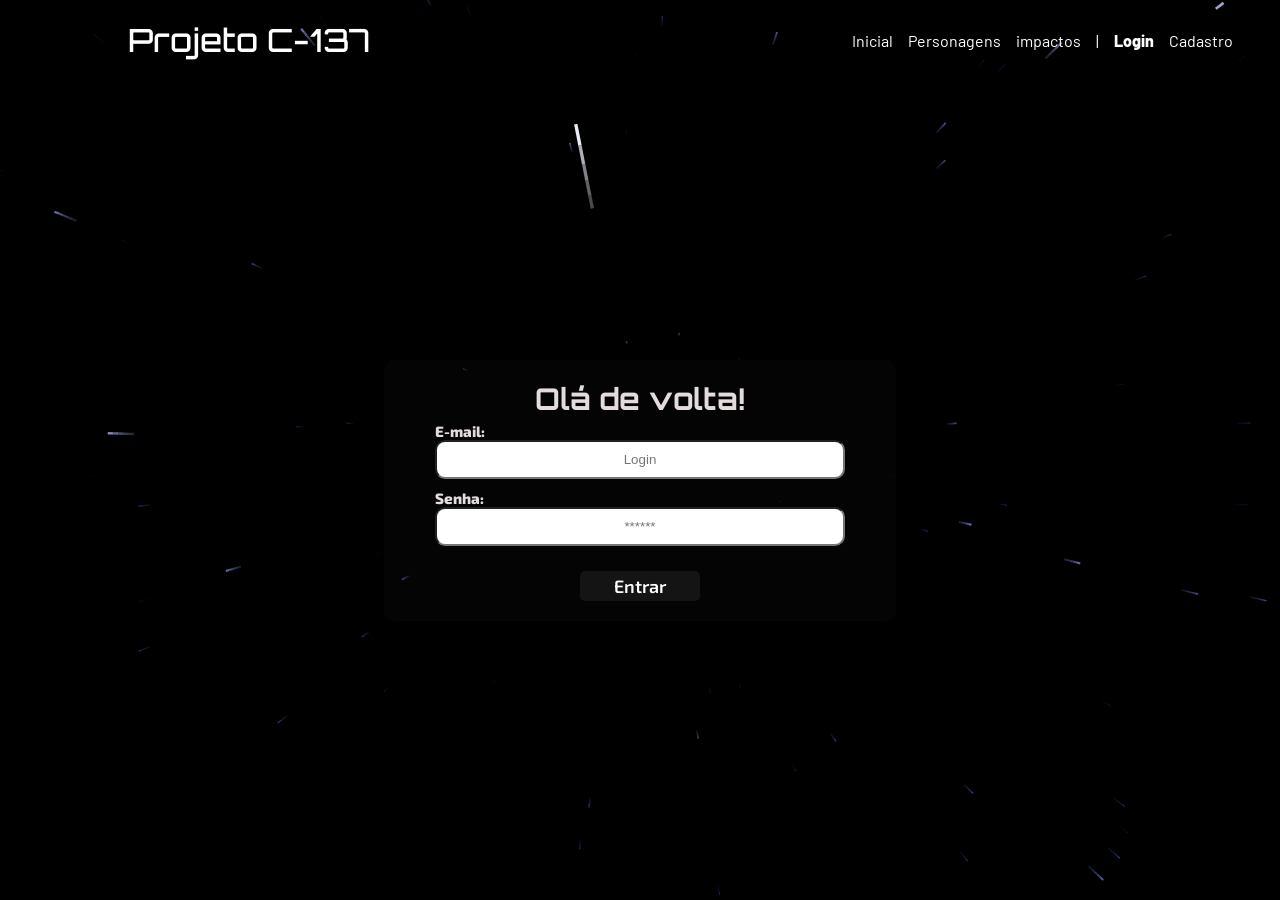
<file: public/dashboard/mural.html>
<!DOCTYPE html>
<html lang="pt-br">

<head>
    <link rel="shortcut icon" href="../assets/icon/favicon2.ico" type="image/x-icon">
    <meta charset="UTF-8">
    <meta http-equiv="X-UA-Compatible" content="IE=edge">
    <meta name="viewport" content="width=device-width, initial-scale=1.0">
    <title>AquaTech | Avisos</title>

    <link rel="stylesheet" href="./../css/dashboards.css">
    <link rel="stylesheet" href="./../css/estilo.css" />
    <script src="../js/sessao.js"></script>
    <script src="./../js/alerta.js"></script>

    <link rel="preconnect" href="https://fonts.gstatic.com">
    <link
        href="https://fonts.googleapis.com/css2?family=Exo+2:ital,wght@0,100;0,200;0,300;0,400;0,500;0,600;0,700;0,800;0,900;1,100;1,200;1,300;1,400;1,500;1,600;1,700;1,800;1,900&display=swap"
        rel="stylesheet">
</head>

<body onload="validarSessao(), atualizarFeed()" style="background-color: #161618;">

    <div class="janela">


        <div class="header-left">

            <h1>AquaTech</h1>

            <div class="hello">
                <h3>Olá, <span id="b_usuario">usuário</span>!</h3>
            </div>

            <div class="btn-nav-white">
                <a href="cards.html">
                    <h3>Aquários</h3>
                </a>
            </div>

            <div class="btn-nav-white">
                <a href="./dashboard.html">
                    <h3>Gráficos</h3>
                </a>
            </div>

            <div class="btn-nav">
                <h3>Mural de Avisos</h3>
            </div>

            <div class="btn-logout" onclick="limparSessao()">
                <h3>Sair</h3>
            </div>

        </div>

        <div class="dash-right">


            <div class="avisos">
                <div id="alerta">
                </div>
                <div class="container">
                    <h1>Publicar um aviso</h1>
                    <div class="div-form">
                        <form id="form_postagem" method="post" onsubmit="return publicar()">
                            <label>
                                Título:
                                <br>
                                <input name="titulo" id="titulo" maxlength="100" type="text">
                            </label>
                            <br>
                            <br>
                            <label>
                                Descrição (máximo de 250 caracteres):
                                <br>
                                <textarea name="descricao" id="textarea_descricao" maxlength="250" rows="5"></textarea>
                            </label>
                            <br>
                            <br>
                            <button>Enviar</button>
                        </form>
                    </div>
                    <h1>Mural de Avisos</h1>
                    <div class="div-results">
                        <div id="feed_container" class="feed-container">
                        </div>
                    </div>
                </div>
            </div>
        </div>
    </div>




</body>

</html>

<script>
    
    b_usuario.innerHTML = sessionStorage.NOME_USUARIO;

    function limparFormulario() {
        document.getElementById("form_postagem").reset();
    }

    function publicar() {
        var idUsuario = sessionStorage.ID_USUARIO;

        var corpo = {
            titulo: form_postagem.titulo.value,
            descricao: form_postagem.descricao.value
        }

        fetch(`/avisos/publicar/${idUsuario}`, {
            method: "post",
            headers: {
                "Content-Type": "application/json"
            },
            body: JSON.stringify(corpo)
        }).then(function (resposta) {

            console.log("resposta: ", resposta);

            if (resposta.ok) {
                window.alert("Post realizado com sucesso pelo usuario de ID: " + idUsuario + "!");
                window.location = "/dashboard/mural.html";
                limparFormulario();
                finalizarAguardar();
            } else if (resposta.status == 404) {
                window.alert("Deu 404!");
            } else {
                throw ("Houve um erro ao tentar realizar a postagem! Código da resposta: " + resposta.status);
            }
        }).catch(function (resposta) {
            console.log(`#ERRO: ${resposta}`);
            finalizarAguardar();
        });

        return false;

    }

    function editar(idAviso) {
        sessionStorage.ID_POSTAGEM_EDITANDO = idAviso;
        console.log("cliquei em editar - " + idAviso);
        window.alert("Você será redirecionado à página de edição do aviso de id número: " + idAviso);
        window.location = "/dashboard/edicao-aviso.html"

    }

    function deletar(idAviso) {
        console.log("Criar função de apagar post escolhido - ID" + idAviso);
        fetch(`/avisos/deletar/${idAviso}`, {
            method: "DELETE",
            headers: {
                "Content-Type": "application/json"
            }
        }).then(function (resposta) {

            if (resposta.ok) {
                window.alert("Post deletado com sucesso pelo usuario de email: " + sessionStorage.getItem("EMAIL_USUARIO") + "!");
                window.location = "/dashboard/mural.html"
            } else if (resposta.status == 404) {
                window.alert("Deu 404!");
            } else {
                throw ("Houve um erro ao tentar realizar a postagem! Código da resposta: " + resposta.status);
            }
        }).catch(function (resposta) {
            console.log(`#ERRO: ${resposta}`);
        });
    }

    function atualizarFeed() {
        fetch("/avisos/listar").then(function (resposta) {
            if (resposta.ok) {
                if (resposta.status == 204) {
                    var feed = document.getElementById("feed_container");
                    var mensagem = document.createElement("span");
                    mensagem.innerHTML = "Nenhum resultado encontrado."
                    feed.appendChild(mensagem);
                    throw "Nenhum resultado encontrado!!";
                }

                resposta.json().then(function (resposta) {
                    console.log("Dados recebidos: ", JSON.stringify(resposta));

                    var feed = document.getElementById("feed_container");
                    feed.innerHTML = "";
                    for (let i = 0; i < resposta.length; i++) {
                        var publicacao = resposta[i];

                        // criando e manipulando elementos do HTML via JavaScript
                        var divPublicacao = document.createElement("div");
                        var spanID = document.createElement("span");
                        var spanTitulo = document.createElement("span");
                        var spanNome = document.createElement("span");
                        var divDescricao = document.createElement("div");
                        var divButtons = document.createElement("div");
                        var btnEditar = document.createElement("button");
                        var btnDeletar = document.createElement("button");


                        spanID.innerHTML = "ID: <b>" + publicacao.idAviso + "</b>";
                        spanTitulo.innerHTML = "Título: <b>" + publicacao.titulo + "</b>";
                        spanNome.innerHTML = "Autor: <b>" + publicacao.nome + "</b>";
                        divDescricao.innerHTML = "Descrição: <b>" + publicacao.descricao + "</b>";
                        btnEditar.innerHTML = "Editar";
                        btnDeletar.innerHTML = "Deletar";

                        divPublicacao.className = "publicacao";
                        spanTitulo.id = "inputNumero" + publicacao.idAviso;
                        spanNome.className = "publicacao-nome";
                        spanTitulo.className = "publicacao-titulo";
                        divDescricao.className = "publicacao-descricao";

                        divButtons.className = "div-buttons"

                        btnEditar.className = "publicacao-btn-editar"
                        btnEditar.id = "btnEditar" + publicacao.idAviso;
                        btnEditar.setAttribute("onclick", `editar(${publicacao.idAviso})`);

                        btnDeletar.className = "publicacao-btn-editar"
                        btnDeletar.id = "btnDeletar" + publicacao.idAviso;
                        btnDeletar.setAttribute("onclick", `deletar(${publicacao.idAviso})`);

                        divPublicacao.appendChild(spanID);
                        divPublicacao.appendChild(spanNome);
                        divPublicacao.appendChild(spanTitulo);
                        divPublicacao.appendChild(divDescricao);
                        divPublicacao.appendChild(divButtons);
                        divButtons.appendChild(btnEditar);
                        divButtons.appendChild(btnDeletar);
                        feed.appendChild(divPublicacao);
                    }

                    finalizarAguardar();
                });
            } else {
                throw ('Houve um erro na API!');
            }
        }).catch(function (resposta) {
            console.error(resposta);
            finalizarAguardar();
        });
    }

</script>
</file>
<file: public/css/estilo.css>
@import url('https://fonts.googleapis.com/css2?family=Barlow:ital,wght@0,100;0,200;0,300;0,400;0,500;0,600;0,700;0,800;0,900;1,100;1,200;1,300;1,400;1,500;1,600;1,700;1,800;1,900&display=swap');
@import url('https://fonts.googleapis.com/css2?family=Orbitron:wght@400..900&display=swap');
@import url('https://fonts.googleapis.com/css2?family=Exo+2:ital,wght@0,100..900;1,100..900&family=Orbitron:wght@400..900&display=swap');

html{
  scroll-behavior: smooth;
}

body {
  margin: 0;
  padding: 0;
  font-family: 'Barlow', 'Segoe UI', 'Segoe UI', Tahoma, Geneva, Verdana, sans-serif;
  background-image:linear-gradient(#1A0F2E,#0B1A3C) ;
}

:root {
  --tamanho-header: 80px;
  --tamanho-banner: calc(100vh - var(--tamanho-header) - var(--tamanho-footer) - 2px);
  --tamanho-simulador: calc(100vh - var(--tamanho-header) - var(--tamanho-footer) - 2px);
  --tamanho-login: calc(100vh - var(--tamanho-header));
  --tamanho-footer: 65px;
}

.container {
  display: flex;
  width: 80%;
  margin: auto;
}

.header {
  height: var(--tamanho-header);
}

.header .container {
  justify-content: space-between;
  align-items: center;
  height: 100%;
}

.header a {
  text-decoration: none;
  color: white;
}

.header a:hover{
  transition: 0.5s ease;
  color: #602dbf;
}

.agora {
  font-weight: 800;
}

.navbar {
  width: 300px;
  display: flex;
  align-items: center;
  justify-content: space-between;
  list-style: none;
  color: white;
  gap: 15px;
}

.titulo {
  color: white;
  width: fit-content;
  font-weight: 500;
  font-family: 'Orbitron';
}

.header h1 {
  margin: 0;
}

/* BANNER */

.banner {
  height: 100vh;
  color: white;
  background-size: cover;
  position: relative;
}

.banner h1{
  position: relative;
  z-index: 1;
  font-size: 48px;
  margin: 0;
  color: white;
  letter-spacing: 2px;
  font-family: 'Orbitron', sans-serif;
  font-weight: 100;
}

.cursor {
  display: inline-block;
  width: 3px;
  background-color: white;
  animation: piscar 0.7s infinite;
  margin-left: 2px;
  vertical-align: middle;
  height: 36px;
}

.btn-explorar{
  position: relative;
  font-size: 20px;
  color: white;
  letter-spacing: 2px;
  font-family: 'Exo 2', sans-serif;
  font-weight: 200;
  background-color: #1A0F2E;
  border-radius: 5px;
  padding: 10px;
  border:black;
}

.btn-explorar:hover{
  background-color: #3d1d78;
  color: white;
  transition: 1s ease;
}

.btn-explorar a{
  color: white;
  text-decoration: none;
}



@keyframes piscar {
  0%, 100% { opacity: 1; }
  50% { opacity: 0; }
}

.banner .container {
  justify-content: center;
  align-items: center;
  height: 100%;
  flex-direction: column;
  gap: 60px;
  padding-top: 0;
}

.video-bg{
  position: absolute;
  top: 0;
  left: 0;
  width: 100%;
  height: 100%;
  object-fit: cover;
  z-index: 0;
  
}

.banner .container p {
  width: 50%;
  margin: 0;
  padding: 0;
  font-size: 36px;
  position: relative;
  z-index: 1;
  text-align: center;
  font-family: 'Exo 2';
  font-weight: 200;
}

.banner .container span {
  font-weight: 800;
}

/* MISSÃO VISÃO VALORES */

.social {
  background-color: #131313;
  display: flex;
  min-height: 700px;
  padding: 60px 0;
}


.social .container{
  display: flex;
  justify-content: center;
  align-items: flex-start;
  width: 100%;
  padding-bottom: 100px;
}


#sobre h1{
  display: flex;
  justify-content: center;
  font-size: 42px;
  font-weight: 500;
  margin-bottom: 40px;
  position: relative;
  display: inline-block;
  color: white;
  font-family: 'Orbitron';
}

#sobre h1::after{
  content: "";
  display: block;
  width: 460px;
  height: 3px;
  margin-top: 12px;
  border-radius: 10px;
  background: #8a2eff;
  box-shadow: 0 0 10px #8a2eff, 0 0 20px #8a2eff, 0 0 40px #8a2eff;
} 

.card-sobre{
  width: 70%;
  padding: 35px;
  border-radius: 25px;
  border: 1px solid rgba(138, 46, 255, 0.3);
  box-shadow: 0 0 20px rgba(138, 46, 255, 0.15), 0 0 60px rgba(138, 46, 255, 0.08);
  transition: 0.4s;
}

.card-sobre:hover{
  transform: translateY(-5px);
  box-shadow: 0 0 30px rgba(138, 46, 255, 0.3), 0 0 80px rgba(138, 46, 255, 0.12);
}

.card-sobre p{
  color: white;
  font-size: 48px;
  font-family: 'Exo 2';
  font-weight: 300;
  line-height: 1.5;
  margin: 0;
  text-align: center;
}

@keyframes reveal{
  from{
    opacity: 0; 
    transform: translateY(120px) scale(0.5);
  }
  to {
    opacity: 1; 
    transform: translateY(0) scale(1.1);
  }
}

.reveal-scroll{
  animation: reveal 1.5s cubic-bezier(0.16, 1, 0.3, 1) both;
  animation-timeline: view();
  animation-range: entry 0% entry 60%; 
}



.box {
  display: flex;
  flex-direction: column;
  align-items: center;
  width: 70%;
  text-align: center;
}



/* FOOTER */

.footer {
  background-color: #1A0F2E;
  min-height: 700px;
  color: #fff;
}

.footer h1{
  font-size: 36px;
  font-family: "Orbitron";
}

.footer .container {
  display: flex;
  flex-direction: column;
  align-items: center;
  gap: 50px;
}

.cards-footer{
  display: flex;
  justify-content: center;
  gap: 60px;
  flex-wrap: wrap;
  width: 100%;
}

.card-explicativo{
  width: 300px;
  min-height: 450px;
  background: rgba(255,255,255,0.05);
  border: 1px solid rgba(57, 255, 20, 0.8);
  border-radius: 18px;
  padding: 25px;
  backdrop-filter: blur(8px);
  transition: 0.4s ease;
}

.card-explicativo p{
  font-family: 'Exo 2';
  font-size: 18px;
  line-height: 1.5;
  color: rgba(255,255,255,0.85);
}

.card-explicativo:hover{
  transform: translateY(-10px) scale(1.03);
  border-color: #8b5cf6;
}

.tema-card{
  display: flex;
  flex-direction: column;
  align-items: center;
  gap: 15px;
}

.tema-card h3{
  margin: 0;
  font-family: 'Orbitron';
  font-size: 24px;
  color: white;
  text-align: center;
}


/* LOGIN */

.login {
  height: var(--tamanho-login);
  background-size: cover;
}

#space-bg{
 position: fixed;
 top: 0;
 left: 0;
 width: 100%;
 height: 100%;
 z-index: 0;
 background: #000;
}
.header, .login, .alerta_erro{
  position: relative;
  z-index: 1;
}
.login .container {
  justify-content: center;
  align-items: center;
  height: 100%;
}

.card {
  width: 50%;
  background-color: rgba(59, 57, 57, 0.08);
  border-radius: 10px;
  display: flex;
  align-items: center;
  justify-content: space-evenly;
  color: rgb(228, 220, 220);
  backdrop-filter: blur;
  flex-direction: column;
  height: fit-content;
  padding: 20px 0;
}

.card h2 {
  margin: 0;
  font-size: 30px;
  font-family: "Orbitron";
}

.formulario {
  display: flex;
  height: 90%;
  width: 80%;
  justify-content: space-around;
  flex-direction: column;
}

.formulario span {
  font-size: 15px;
  font-weight: 800;
  font-family: "Exo 2";
}

.formulario input {
  text-align: center;
  border-radius: 10px;
  margin: 0;
}

.formulario select {
  background-color: white;
  color: gray;
  height: 36px;
  text-align: center;
  border-radius: 10px;
  margin: 0;
}

.campo {
  display: flex;
  flex-direction: column;
  justify-content: start;
  padding: 5px 0;
}

.campo-checkbox {
  display: flex;
  gap: 20px;
  margin-top: 5px;
}
 
.campo-checkbox label {
  display: flex;
  gap: 6px;
  color: rgb(228, 220, 220);
  font-weight: 800;
  font-family: 'Exo 2';
}

.botao {
  cursor: pointer;
  font-family: "Exo 2", sans-serif;
  border: 0;
  border-radius: 5px;
  font-weight: 600;
  font-size: 18px;
  color: #fff;
  background-color: #151414;
  width: 120px;
  height: 30px;
  align-self: center;
  margin-top: 20px;
  transition: 0.4s;
}

.botao:hover{
  transform: translateY(-6px);
  width: 130px;
  height: 40px;
  background-color: rgb(122, 108, 108);
  color: black;
}

.loading-div {
  width: 50px;
  display: none;
}

.loading-div img {
  height: 50px;
  width: 50px;
}

#div_erros_login {
  display: none
}

/* FORMULARIO */

.alerta_erro{
  display: flex;
  justify-content: flex-end;
}

.card_erro {
  display: none;
  background-color: #fff;
  color: black;
  width: 230px;
  position: fixed;
  border-radius: 4px;
  border: #ED145B 3px solid;
  padding: 10px;
  margin-right: 10%;
}

.card_erro #mensagem_erro{
  font-weight: 500;
  font-size: 20px;
}

.formulario .tipo_campo {
  font-size: 20px;
  font-weight: 600 !important;
}

.formulario {
  display: flex;
  flex-direction: column;
}

input {
  margin-bottom: 10px;
  padding: 10px;
  text-align: center;
  border-radius: 10px;
}

.btn {
  font-family: "Barlow", sans-serif;
  border: 0;
  border-radius: 5px;
  font-weight: 600;
  font-size: 18px;
  padding: 10px 15px;
  color: white;
  background-color: #ED145B;
  width: 120px;
  align-self: center;
  margin-top: 5px;
}

.loading-div {
  width: 50px;
  margin: auto;
  display: none;
}

.loading-div img {
  height: 50px;
  width: 50px;
}

/* SIMULADOR */

.simulador {
  color: white;
}

.simulador .container {
  flex-direction: column;
  overflow: scroll; 
  height: var(--tamanho-simulador);
}

/* ALERTA */

#alerta {
  position: absolute;
  right: 0;
  bottom: 0;
}

.mensagem-alarme {
  background-color: white;
  border-radius: 5px;
  width: 300px;
  height: 80px;
  margin: 10px;
  padding: 10px 0;
  display: flex;
  justify-content: space-evenly;
  align-items: center;
}

.mensagem-alarme h3 {
  font-size: 14px;
  margin: 0;
}

.mensagem-alarme .informacao {
  width: 66%;
}

.alarme-sino {
  width: 48px;
  height: 48px;
  animation-name: bell;
  animation-duration: 4s;
  background-image: url('https://cdn-icons-png.flaticon.com/512/1157/1157000.png');
  background-size: cover;
  animation-iteration-count: infinite;
}

@keyframes bell {
  0%   {transform: rotate(25deg)}
  25%  {transform: rotate(-25deg)}
  50%  {transform: rotate(25deg)}
  75%  {transform: rotate(-25deg)}
  100% {transform: rotate(25deg)}
}
</file>
<file: public/css/dashboards.css>
/* pagina mural */

@import url('https://fonts.googleapis.com/css2?family=Barlow:ital,wght@0,100;0,200;0,300;0,400;0,500;0,600;0,700;0,800;0,900;1,100;1,200;1,300;1,400;1,500;1,600;1,700;1,800;1,900&display=swap');

body {
  margin: 0;
  padding: 0;
  font-family: 'Barlow', 'Segoe UI', 'Segoe UI', Tahoma, Geneva, Verdana, sans-serif;
}

.label-captura {
  display: flex;
  justify-content: center;
}

.dash-right .avisos {
  width: 100%;
  color: rgb(216, 216, 216);
  font-family: 'Barlow', 'Segoe UI', 'Segoe UI', Tahoma, Geneva, Verdana, sans-serif;
}

.dash-right .avisos .container {
  display: flex;
  flex-direction: column;
  align-items: center;
}

.dash-right .avisos .container .div-form {
  width: 95%;
}

.dash-right .avisos .container .div-form #form_postagem {
  width: 95%;
}

.dash-right .avisos .div-form label {
  width: 95%;
}

.dash-right .avisos .div-form input {
  width: 95%;
  border-radius: 5px;
}

.dash-right .avisos .div-form textarea {
  width: 95%;
  border: 3px solid #e6005a;
  background-color: white;
  border-radius: 5px;
}

.dash-right .avisos .div-form button {
  cursor: pointer;
  font-family: 'Barlow', 'Segoe UI', 'Segoe UI', Tahoma, Geneva, Verdana, sans-serif;
  border: 0;
  border-radius: 5px;
  font-weight: 600;
  font-size: 18px;
  padding: 10px 15px;
  color: white;
  background-color: #e6005a;
  width: 120px;
}

.publicacao-btn-editar {
  cursor: pointer;
  font-family: 'Barlow', 'Segoe UI', 'Segoe UI', Tahoma, Geneva, Verdana, sans-serif;
  border: 0;
  border-radius: 5px;
  font-weight: 600;
  font-size: 14px;
  padding: 5px 8px;
  color: white;
  background-color: #e6005a;
  width: 80px;
}

.publicacao {
  display: flex;
  flex-wrap: wrap;
  align-content: stretch;
  flex-direction: column;
  justify-content: center;
  align-items: stretch;
  border-bottom: 3px solid #e6005a;
  padding: 20px;
}

.publicacao>*:not(:last-child) {
  padding: 0 0 10px 0;
}

.div-results {
  width: 100%;
}

.div-results .feed-container {
  background-color: #212124;
  border-radius: 5px;
  margin-bottom: 80px;
}

.div-buttons {
  display: flex;
  justify-content: flex-end;
}

.div-buttons>* {
  margin-left: 30px;
}

/* pagina graficos */

.dash-header {
  background-color: #212124;
}

.dash {
  width: 80%;
  position: relative;
  top: 0;
  left: 20%;
  background-color: #161618;
  height: 100vh;
  overflow: auto;
}

.area-parametros-alerta {
  /* border: 2px solid pink; */
  display: flex;
  flex-direction: column;
  width: 70%;
  margin: auto;
  margin-top: 10px;
  background-color: #212124;
}

.area-parametros-alerta .titulo-legenda {
  color: white;
  font-weight: 600;
  width: fit-content;
  margin: 10px 20px;
}

.parametros-alerta {
  display: flex;
  width: 100%;
}

.item-regua {
  width: 20%;
  text-align: center;
  height: 80px;
  display: flex;
  flex-direction: column;
  justify-content: center;
  align-self: center;
}

.item-regua p {
  margin: 0;
  font-weight: 500;
}

.item-regua p:nth-child(2) {
  font-weight: 800;
}

.perigo-frio {
  background-color: #5c6bc0;
}

.perigo-quente {
  background-color: #ff7043;
}

.alerta-frio {
  background-color: #42a5f5;
}

.alerta-quente {
  background-color: #ffee58;
}

.ideal {
  background-color: #9ccc65;
}

.cards {
  display: flex;
  flex-wrap: wrap;
  justify-content: center;
  height: 450px;
  width: 100%;
  align-items: center;
  color: white;
}

.card-aquario {
  margin: 2%;
  min-width: 40%;
  max-width: 50%;
  width: fit-content;
  flex-wrap: wrap;
  display: flex;
  /* text-align: center; */
  height: 180px;
  /* justify-content: right; */
  background-color: #212124;
  font-size: 20px;
}

.card-aquario h1 {
  width: fit-content;
}

.card-aquario p {
  margin: 0;
  font-size: 50px;
  font-weight: lighter;
  text-align: left;
}

.desc-aquario {
  display: flex;
  flex-direction: row;
  align-items: center;
  width: 100%;
}

.desc-aquario .cor-alerta {
  width: 30px;
}

.title-aquario {
  width: 100%;
}


.cards h1 {
  font-size: 22px;
  border-bottom: solid white 1px;
  text-align: left;
  font-weight: lighter;
  margin: 20px;
}

.temperatura,
.umidade {
  margin: 5px;
  margin-left: 20px;
  width: 75%;
}

.cor-alerta {
  width: 13%;
  height: 30%;
  border-radius: 50%;
  display: inline-block;
}

.btns-dash {
  display: flex;
  align-items: center;
  justify-content: center;
  margin-top: 30px;
  flex-wrap: wrap;
  padding: 0 30% 0 30%;
}

.graph {
  width: 70%;
  margin: auto;
  padding-top: 10px;
}

.tituloGraficos {
  color: rgb(216, 216, 216);
  display: flex;
  justify-content: center;
}

.btn-chart {
  font-family: 'Barlow', 'Segoe UI', 'Segoe UI', Tahoma, Geneva, Verdana, sans-serif;
  border: 0;
  font-weight: 600;
  font-size: 18px;
  padding: 10px 15px;
  color: #e6005a;
  background-color: white;
  margin: 5px;
  border-radius: 3px;
  cursor: pointer
}

.btn-pink {
  color: white;
  background-color: #e6005a;
}

.btn-white {
  color: #e6005a;
  background-color: white;

}

.label-captura {
  height: 80px;
}

.display-none {
  display: none;
}

.display-flex {
  display: flex;
}

.display-block {
  display: block;
}

canvas {
  width: 100% !important;
  height: 100% !important;
}

/* PAGINA DOS GRÁFICOS 2023 */

.janela {
  display: flex;
  /* width: 100vw; */
}

.header-left a {
  text-decoration: none;
  color: white;
}

.header-left {
  position: fixed;
  top: 0;
  left: 0;
  z-index: 999;
  height: 100vh;
  width: 20%;
  display: flex;
  flex-direction: column;
  justify-content: space-evenly;
  align-items: center;
  border-right: 3px solid #32b9cd;
  background-color: #212124;
}

.dash-right {
  display: flex;
  width: 70%;
  height: fit-content;
  background-color: #161618;
  position: relative;
  top: 0;
  left: 25%;
  height: 100vh;
  overflow: auto;
}

.header-left h1 {
  color: #32b9cd;
}

.hello {
  width: 100%;
  display: flex;
  justify-content: center;
}

.hello h3 {
  color: #e3b062;
  font-weight: 300;
  font-size: 1.2rem;
}

.hello h3 span {
  font-weight: 800;
}

.btn-nav {
  width: 40%;
  color: white;
  background-color: #e6005a;
  border-radius: 5px;
  text-align: center;
  padding: 2% 5%;
}

.btn-nav-white {
  width: 40%;
  background-color: white;
  border: 3px solid #e6005a;
  border-radius: 5px;
  text-align: center;
  padding: 2% 5%;
}

.btn-nav-white h3 {
  color: #e6005a;
  padding: 0;
  margin: 0;
}

.btn-nav h3,
.btn-logout h3 {
  margin: 0;
  padding: 0;
}

.btn-logout {
  margin: 0;
  padding: 0;
  width: 20%;
  background-color: #32b9cd;
  color: white;
  border-radius: 10px;
  text-align: center;
  padding: 10px 15px;
  margin-bottom: 100px;
  cursor: pointer;
}
</file>
